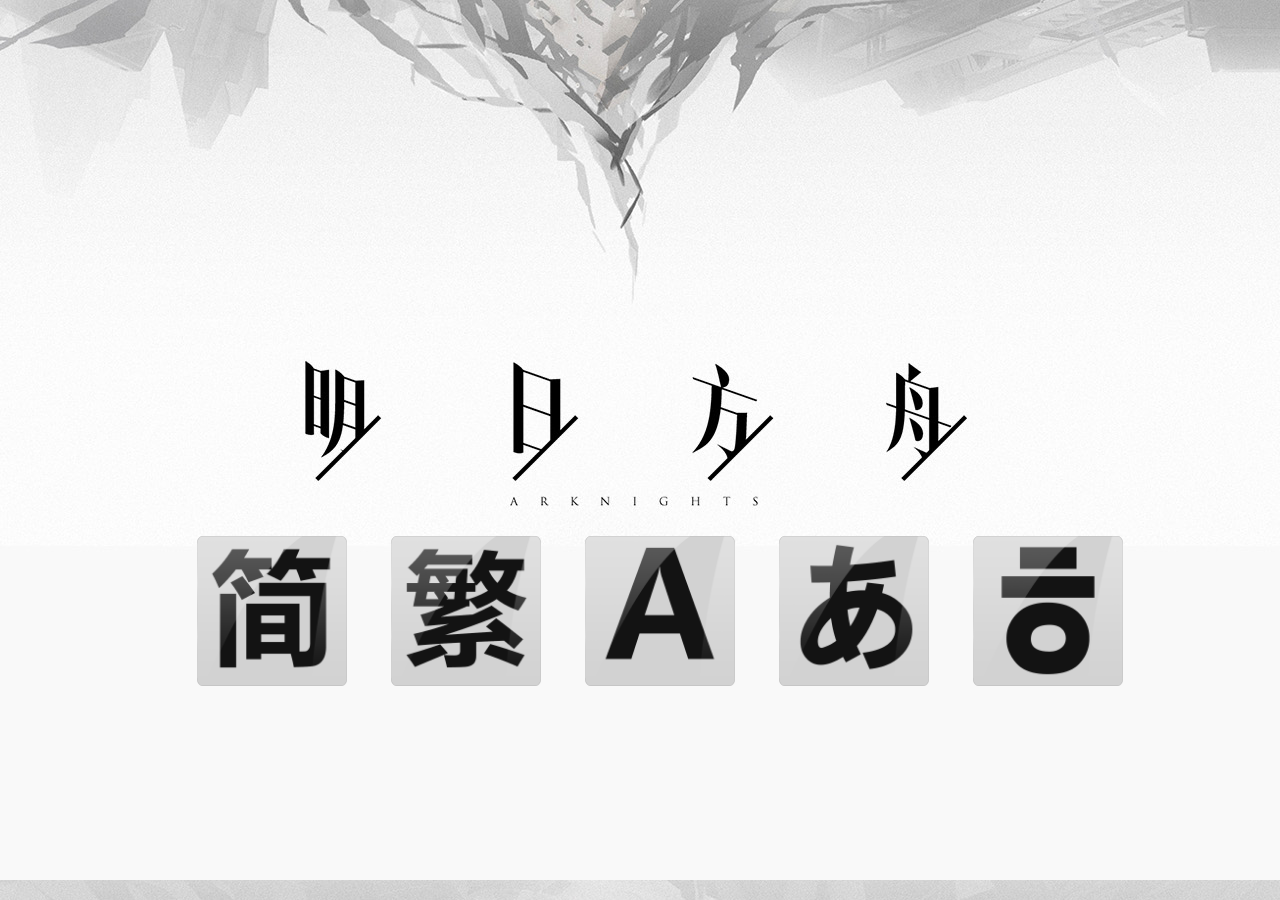
<file: index.html>
<!doctype html>
<html>
<head>
<meta charset="utf-8">
<link rel="canonical" href="" />
<meta property="og:locale" content="zh_CN" />
<meta property="og:locale" content="en_US" />
<meta property="og:locale" content="ja_JP" />
<meta property="og:locale" content="ko_KR" />
<meta property="og:type" content="website" />
<meta property="og:title" content="Arknight Wiki" />
<meta property="og:url" content="" />
<meta property="og:site_name" content="Arknights Wiki" />
<link href="css/index.min.css" rel="stylesheet" type="text/css" />
<script src="js/jquery.min.js" type="text/javascript"></script>
<script>
function imgOver1(){
	document.getElementById("hans").src="assets/images/zh-hans_on.png";
	document.getElementById("welcome1").style.visibility="visible";
}
function imgOut1(){
	document.getElementById("hans").src="assets/images/zh-hans_off.png";
	document.getElementById("welcome1").style.visibility="hidden";
}
function imgOver2(){
	document.getElementById("hant").src="assets/images/zh-hant_on.png";
	document.getElementById("welcome2").style.visibility="visible";
}
function imgOut2(){
	document.getElementById("hant").src="assets/images/zh-hant_off.png";
	document.getElementById("welcome2").style.visibility="hidden";
}
function imgOver3(){
	document.getElementById("en").src="assets/images/en_on.png";
	document.getElementById("welcome3").style.visibility="visible";
}
function imgOut3(){
	document.getElementById("en").src="assets/images/en_off.png";
	document.getElementById("welcome3").style.visibility="hidden";
}
function imgOver4(){
	document.getElementById("ja").src="assets/images/ja_on.png";
	document.getElementById("welcome4").style.visibility="visible";
}
function imgOut4(){
	document.getElementById("ja").src="assets/images/ja_off.png";
	document.getElementById("welcome4").style.visibility="hidden";
}
function imgOver5(){
	document.getElementById("ko").src="assets/images/ko_on.png";
	document.getElementById("welcome5").style.visibility="visible";
}
function imgOut5(){
	document.getElementById("ko").src="assets/images/ko_off.png";
	document.getElementById("welcome5").style.visibility="hidden";
}
</script>
<title>Arknights Wiki</title>
</head>

<body background="assets/images/index-background.jpg">
	<div>
		<font id="welcome1">欢迎来到明日方舟Wiki</font>
		<font id="welcome2">歡迎來到明日方舟Wiki</font>
		<font id="welcome3">Welcome to Arknights Wiki</font>
		<font id="welcome4">明日方舟ウィキようこそ</font>
		<font id="welcome5">명일방주 위키 오신 것을</font>
	</div>
<div>
		<ul>
			<li>
				<a href="zh-hans/index.html">
					<img id="hans" onmouseover="imgOver1()" onmouseout="imgOut1()" src="assets/images/zh-hans_off.png" width="150px" height="150px"></a>
			</li>
			<li>
				<a href="zh-hant/index.html">
					<img id="hant" onmouseover="imgOver2()" onmouseout="imgOut2()" src="assets/images/zh-hant_off.png" width="150px" height="150px"></a>
			</li>
			<li>
				<a href="en/index.html">
					<img id="en" onmouseover="imgOver3()" onmouseout="imgOut3()" src="assets/images/en_off.png" width="150px" height="150px"></a>
			</li>
			<li>
				<a href="ja/index.html">
					<img id="ja" onmouseover="imgOver4()" onmouseout="imgOut4()" src="assets/images/ja_off.png" width="150px" height="150px"></a>
			</li>
			<li>
				<a href="ko/index.html">
					<img id="ko" onmouseover="imgOver5()" onmouseout="imgOut5()" src="assets/images/ko_off.png" width="150px" height="150px"></a>
			</li>
		</ul>
	</div>
</body>
</html>
</file>
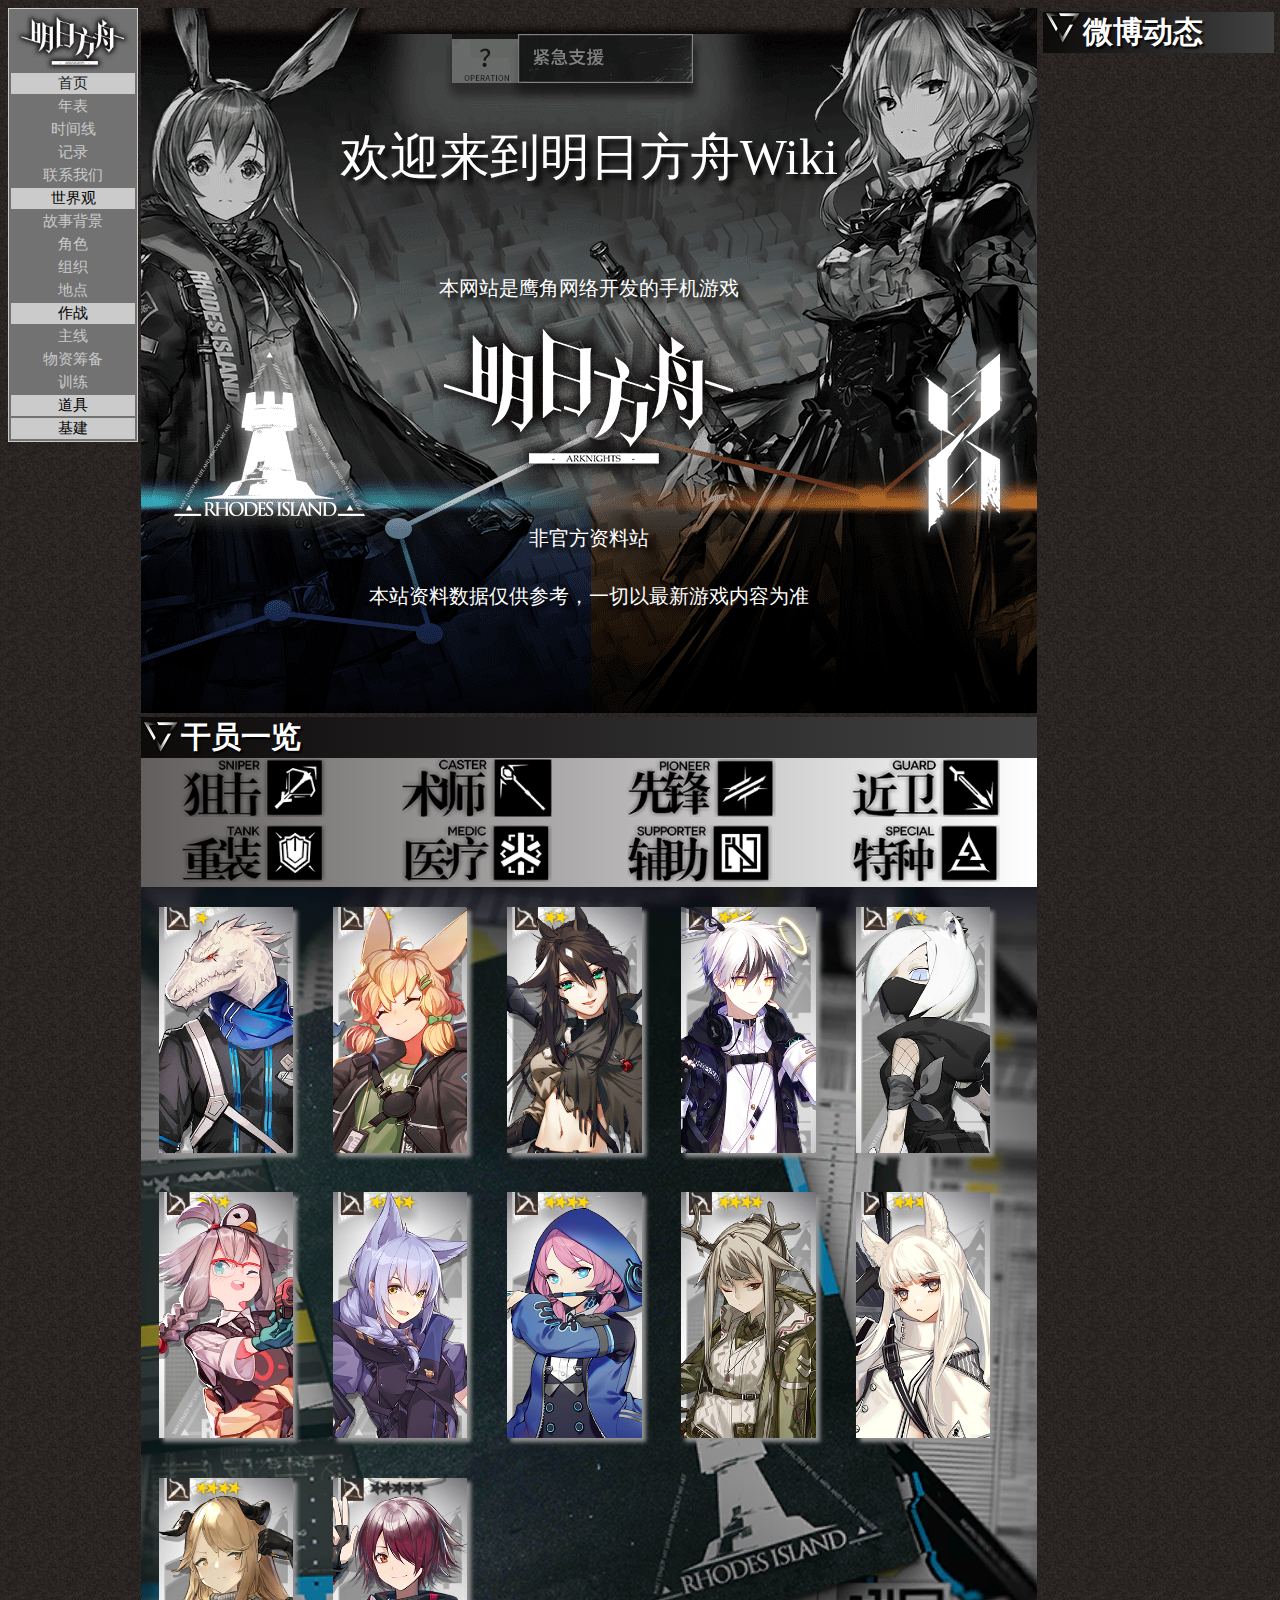
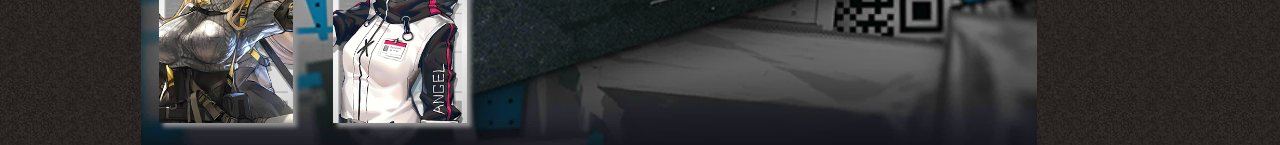
<file: zh-hans/index.html>
<!doctype html>
<html>
<head>
<meta charset="utf-8">
<meta property="og:description" content="明日方舟Wiki" />
<meta property="og:description" content="明日方舟维基" />
<meta property="og:description" content="明日方舟百科" />
<meta property="og:description" content="明日方舟攻略站" />
<meta property="og:description" content="Arknights攻略站" />
<link href="../css/zh-hans.min.css" rel="stylesheet" type="text/css" />
<style type="text/css">
</style>
<script src="../js/zh-hans.min.js"></script>
<script src="../js/jquery-1.4.2.min.js"></script>
<script>
window.onload=function(){
var ocontent=document.getElementById("content");
var oli=ocontent.getElementsByTagName("li");
var odiv=ocontent.getElementsByTagName("div");
 
for(var i=0;i<oli.length;i++){
oli[i].index=i;
oli[i].onclick=function(){
for(var n=0;n<oli.length;n++){
odiv[n].className="hide";
}
odiv[this.index].className="";
 
}
}
}
</script>
<title>首页-明日方舟Wiki</title>
</head>

<body>
	<div class="navbar">
		<img class="logo" src="../assets/images/logo-game.png">
		<ul>
			<li><a href="index.html">首页</a></li>
			<li class="list"><a ref="chronology.html">年表</a></li>
			<li class="list"><a ref="timeline.html">时间线</a></li>
			<li class="list"><a ref="record.html">记录</a></li>
			<li class="list"><a ref="connectus.html">联系我们</a></li>
			<li>世界观</li>
			<li class="list"><a ref="story.html">故事背景</a></li>
			<li class="list"><a ref="characters.html">角色</a></li>
			<li class="list"><a ref="organizations.html">组织</a></li>
			<li class="list"><a ref="places.html">地点</a></li>
			<li>作战</li>
			<li class="list"><a ref="mainstory.html">主线</a></li>
			<li class="list"><a ref="weekly.html">物资筹备</a></li>
			<li class="list"><a ref="training.html">训练</a></li>
			<li><a ref="items.html">道具</a></li>
			<li><a ref="buildings.html">基建</a></li>
		</ul>
	</div>
	<div class="index">
	   <div class="welcome"><br><br>
			欢迎来到明日方舟Wiki<br><br>
			<span>本网站是鹰角网络开发的手机游戏<br><img src="../assets/images/logo-game.png"><br>非官方资料站</span><br>
			<span>本站资料数据仅供参考，一切以最新游戏内容为准</span>
		</div>
		<div class="index-middle">
			<img class="heading-left" src="../assets/images/heading-left.png">
			<h1 class="index-heading">干员一览</h1>
			<div id="content">
				<ul class="class-box">
					<li class="class"><img class="class" src="../assets/images/sniper.png"></li>
					<li class="class"><img class="class" src="../assets/images/caster.png"></li>
					<li class="class"><img class="class" src="../assets/images/pioneer.png"></li>
					<li class="class"><img class="class" src="../assets/images/guard.png"></li>
					<li class="class"><img class="class" src="../assets/images/tank.png"></li>
					<li class="class"><img class="class" src="../assets/images/medic.png"></li>
					<li class="class"><img class="class" src="../assets/images/supporter.png"></li>
					<li class="class"><img class="class" src="../assets/images/special.png"></li>
				</ul>
				<div class="">
					<a href="/"><img class="sniper-1" tittle="巡林者" src="../assets/images/portrait/char_503_rang_1-portrait.png"/></a>
					<a href="/"><img class="sniper-2" src="../assets/images/portrait/char_124_kroos_1-portrait.png" /></a>
					<a href="/"><img class="sniper-2" src="../assets/images/portrait/char_126_shotst_1-portrait.png" /></a>
					<a href="/"><img class="sniper-3" src="../assets/images/portrait/char_211_adnach_1-portrait.png" /></a>
					<a href="/"><img class="sniper-3" src="../assets/images/portrait/char_118_yuki_1-portrait.png" /></a>
					<a href="/"><img class="sniper-3" src="../assets/images/portrait/char_133_mm_1-portrait.png" /></a>
					<a href="/"><img class="sniper-4" src="../assets/images/portrait/char_145_prove_1-portrait.png" /></a>
					<a href="/"><img class="sniper-4" src="../assets/images/portrait/char_129_bluep_1-portrait.png" /></a>
					<a href="/"><img class="sniper-4" src="../assets/images/portrait/char_158_milu_1-portrait.png" /></a>
					<a href="/"><img class="sniper-4" src="../assets/images/portrait/char_204_platnm_1-portrait.png" /></a>
					<a href="/"><img class="sniper-4" src="../assets/images/portrait/char_219_meteo_1-portrait.png" /></a>
					<a href="/"><img class="sniper-5" src="../assets/images/portrait/char_103_angel_1-portrait.png" /></a>
				</div>
				<div class="hide">
					badworld
				</div>
				<div class="hide">
					hello world2
				</div>
				<div class="hide">
					hello world3
				</div>
				<div class="hide">
					hello world4
				</div>
				<div class="hide">
					hello world5
				</div>
				<div class="hide">
					hello world6
				</div>
				<div class="hide">
					hello world7
				</div>
			</div>
		</div>
	</div>
	<div class="index-right">
		<img class="heading-left" src="../assets/images/heading-left.png">
		<h1 class="index-heading">微博动态</h1>
		<iframe id="weibo" style="width:100%; height:500px;" frameborder="0" scrolling="no" src="http://v.t.sina.com.cn/widget/widget_blog.php?uid=6279793937"></iframe>
	</div>
</body>
</html>
</file>
<file: css/index.min.css>
@charset "utf-8";
/* CSS Document */
body {
	background-image: url(../assets/images/index-background.jpg);
	background-position: center -200px;
}
div {
	display: flex;
	justify-content: center;
}
font{
	position: absolute;
	top:200px;
	font-family: "Microsoft YaHei";
	font-weight: bold;
	font-size: 100px;
	color: #1C1C1C;
	opacity: 0.9;
	visibility: hidden;
	/*animation-name: fade;
	animation-duration: 2s;
	animation-iteration-count:infinite;
	-webkit-animation-name: fade;
	-webkit-animation-duration: 2s;
	-webkit-animation-iteration-count:infinite;
}
@keyframes fade
{
	0%   {opacity: 0}
	100% {opacity: 1}
}
@-webkit-ketframes fade {
	0%   {opacity: 0}
	100% {opacity: 1}
*/}
ul {
	position: absolute;
	top:520px;
}
li {
	list-style-type:none;
	display: inline;
}
img {
	margin: 0px 20px
}
</file>
<file: css/zh-hans.min.css>
@charset "utf-8";
body {
	background-image: url(../assets/images/background.jpg);
}
.navbar {
	background-color: #727272;
	position: fixed;
	width: 10%;
	border-style: solid;
	border-color: #CBCBCB;
	border-width: 1px;
}
img.logo {
	vertical-align: middle;
	width: 100%;
}
ul {
	list-style-type: none;
	margin:0; 
	margin-left:auto; 
	margin-right:auto; 
	padding:0; 
	width: 97%;
}
li {
	text-align:center;
	width: 100%;
	background-color: #CBCBCB;
	float: left;
	margin-bottom: 2px;
	padding-top: 1px;
	padding-bottom: 1px;
	font-family: "Microsoft YaHei";
	font-size: 15px;
}
li>a:link {
	text-decoration:none;
	color: #1D1D1D;
}
li>a:visited {
	text-decoration:none;
	color: #1D1D1D;
}
li>a:hover {
	text-decoration:none;
	color: #FFFFFF;
}
li>a:active {
	text-decoration:none;
	color: #1D1D1D;
}
li.list {
	background-color: #727272;
	color: #CACACA;
	font-family: "Microsoft YaHei";
	font-size: 15px;
}
li.list>a:link {
	text-decoration:none;
	color: #CACACA;
}
li.list>a:visited {
	text-decoration:none;
	color: #CACACA;
}
li.list>a:hover {
	text-decoration:none;
	color: #FFFFFF;
}
li.list>a:active {
	text-decoration:none;
	color: #CACACA;
}
.welcome {
	background-image: url(../assets/images/banner.png);
	background-repeat:no-repeat;
	background-position:top;
	background-size: cover;
	height: 705px;
	color: #FFFFFF;
	font-family: "Microsoft YaHei";
	font-size: 50px;
	text-align: center;
	text-shadow: 5px 5px 5px #000000;
}
span {
	font-size: 20px;
}
.index {
	position: absolute;
	left:11%;
	width: 70%;
}
.index-middle {
	background-color: #FFFFFF;
}
.index-right {
	background-color: rgba(0,0,0,0);
	position: absolute;
	left:81.5%;
	width:18%
}
.heading-left {
	position: absolute;
	width: 40px;
}
.index-heading {
	margin: 4px 0 0 0;
	padding-left: 40px;
	background: -webkit-linear-gradient(left, #0D0A0A , #424242); 
	background: -o-linear-gradient(right, #0D0A0A , #424242);
	background: -moz-linear-gradient(right, #0D0A0A , #424242);
	background: linear-gradient(to right, #0D0A0A , #424242);
	color: #FFFFFF;
	font-family: "Microsoft YaHei";
	font-size: 30px;
	text-shadow: 2px 2px 2px #000000;
}
.class-box {
	background: -webkit-linear-gradient(left, #625E5E, #FFFFFF); 
	background: -o-linear-gradient(right, #625E5E, #FFFFFF);
	background: -moz-linear-gradient(right, #625E5E, #FFFFFF);
	background: linear-gradient(to right, #625E5E, #FFFFFF);
	height: 129px;
	width: 100%;
}
#content ul li {
	cursor:pointer;
}
.hide {
	display:none;
}
li.class {
	width: 25%;
	background: rgba(0,0,0,0);
	display:inline;
}
img.class {
	width: 150px;
}
#content div {
	background-image: url(../assets/images/library-background.png);
	width: 100%;
	background-repeat:no-repeat;
	background-position: center;
	background-size: cover;
}
ul.piclist-mainlist {
	background: -webkit-linear-gradient(left, #625E5E, #FFFFFF); 
	background: -o-linear-gradient(right, #625E5E, #FFFFFF);
	background: -moz-linear-gradient(right, #625E5E, #FFFFFF);
	background: linear-gradient(to right, #625E5E, #FFFFFF);	
}
.sniper-1 {
	background-image: url(../assets/images/library_background-sniper-1.png);
	background-repeat:no-repeat;
	background-position:top;
	background-size: 100%;
	width: 15%;
	margin: 2%;
	box-shadow: 4px 4px 4px #939393;
}
.sniper-2 {
	background-image: url(../assets/images/library_background-sniper-2.png);
	background-repeat:no-repeat;
	background-position:top;
	background-size: 100%;
	width: 15%;
	margin: 2%;
	box-shadow: 4px 4px 4px #939393;
}
.sniper-3 {
	background-image: url(../assets/images/library_background-sniper-3.png);
	background-repeat:no-repeat;
	background-position:top;
	background-size: 100%;
	width: 15%;
	margin: 2%;
	box-shadow: 4px 4px 4px #939393;
}
.sniper-4 {
	background-image: url(../assets/images/library_background-sniper-4.png);
	background-repeat:no-repeat;
	background-position:top;
	background-size: 100%;
	width: 15%;
	margin: 2%;
	box-shadow: 4px 4px 4px #939393;
}
.sniper-5 {
	background-image: url(../assets/images/library_background-sniper-5.png);
	background-repeat:no-repeat;
	background-position:top;
	background-size: 100%;
	width: 15%;
	margin: 2%;
	box-shadow: 4px 4px 4px #939393;

}
</file>
